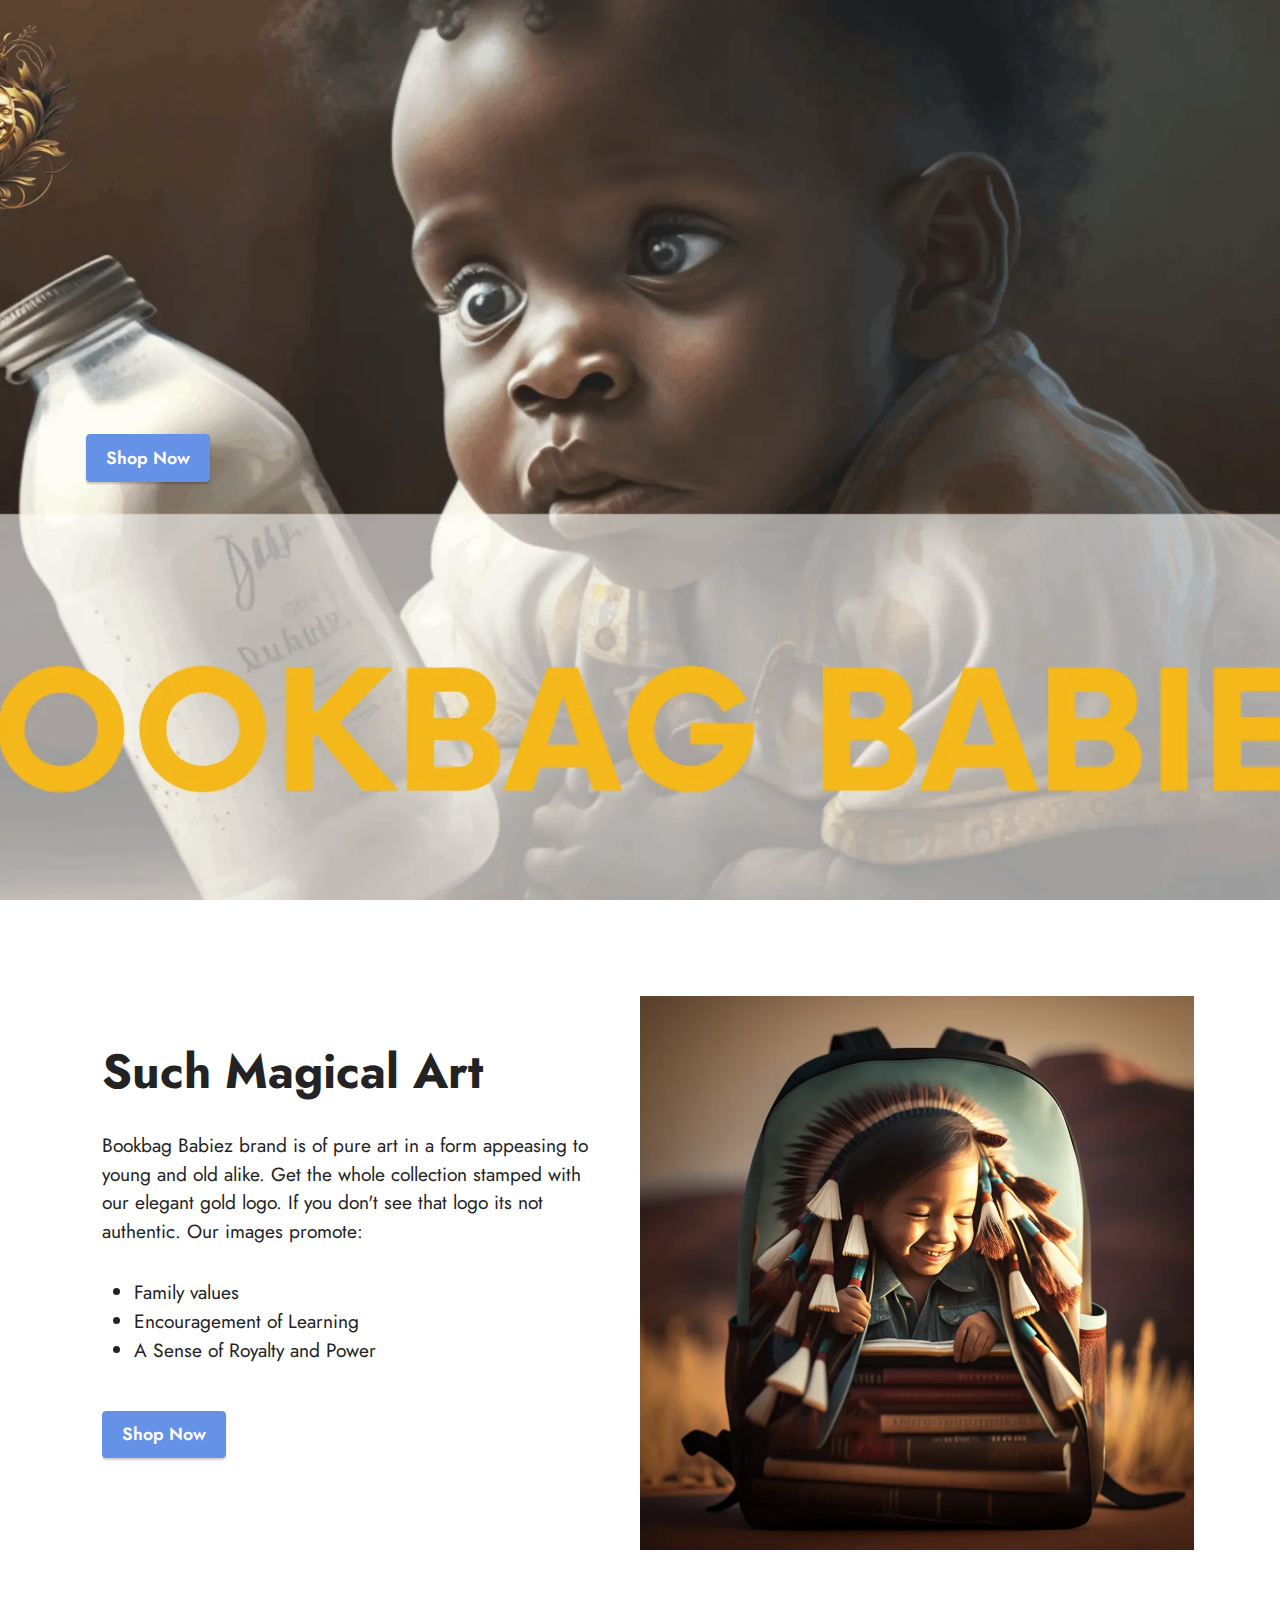
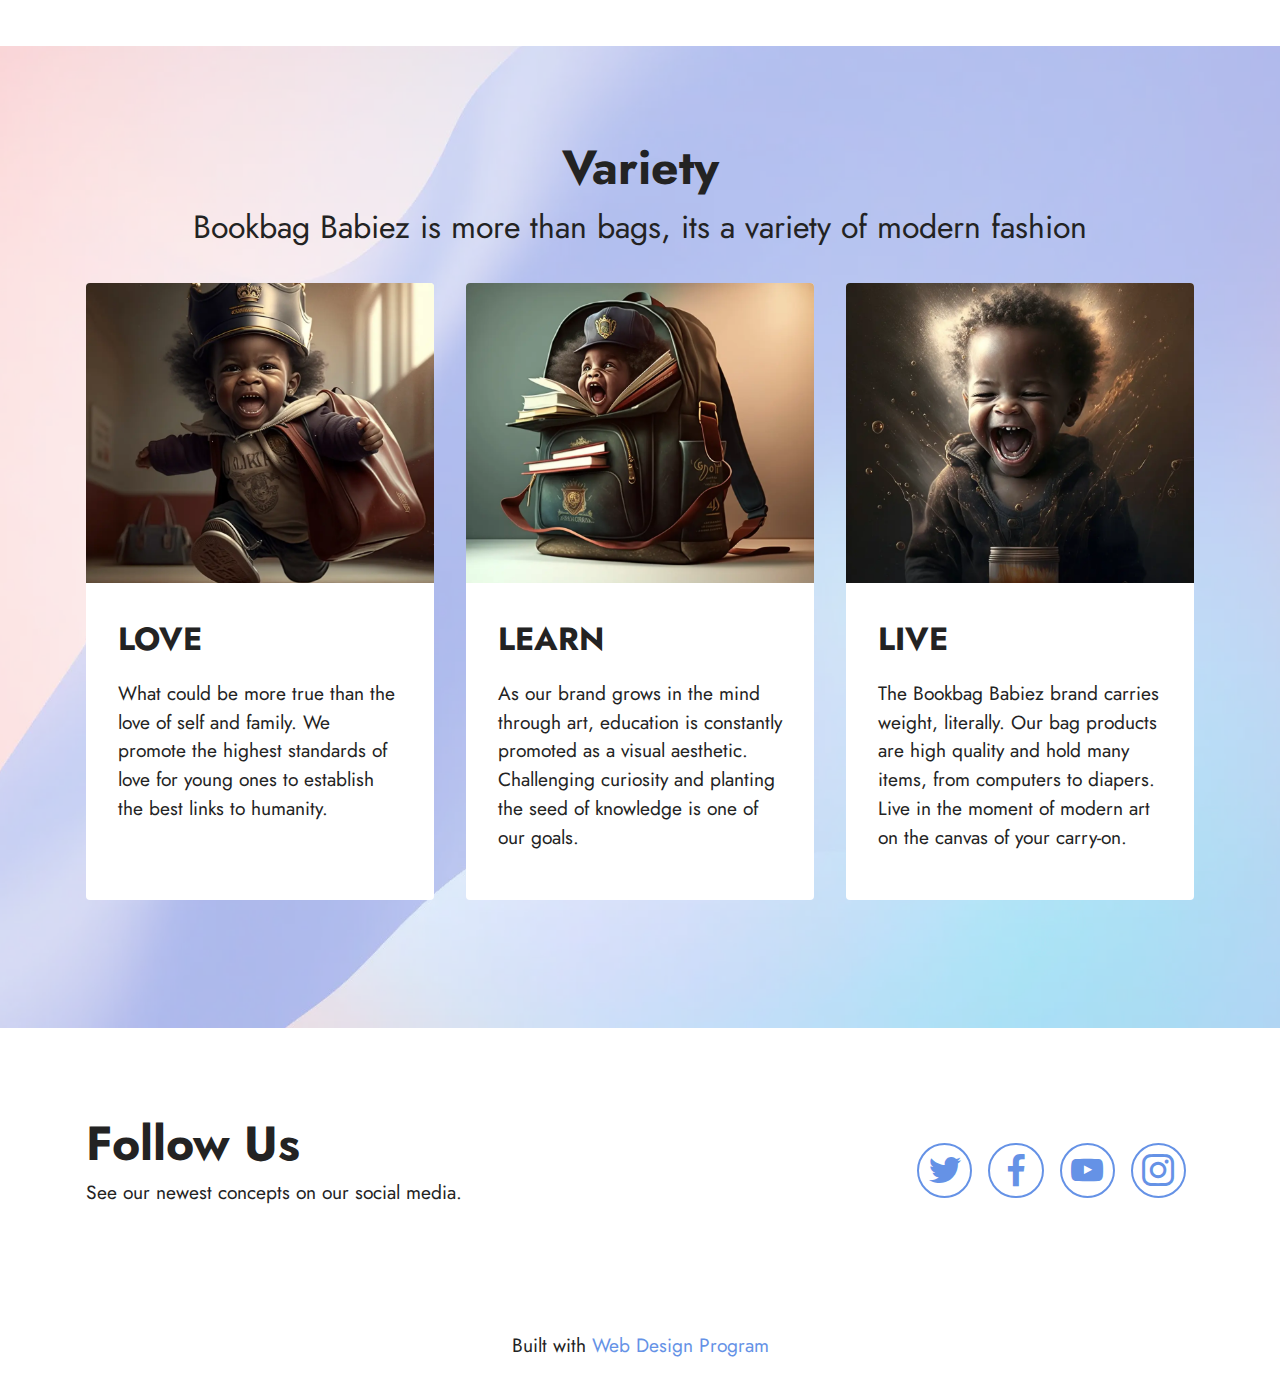
<file: index.html>
<!DOCTYPE html>
<html  >
<head>
  <!-- Site made with Mobirise Website Builder v5.8.0, https://mobirise.com -->
  <meta charset="UTF-8">
  <meta http-equiv="X-UA-Compatible" content="IE=edge">
  <meta name="generator" content="Mobirise v5.8.0, mobirise.com">
  <meta name="viewport" content="width=device-width, initial-scale=1, minimum-scale=1">
  <link rel="shortcut icon" href="assets/images/logo5.png" type="image/x-icon">
  <meta name="description" content="">
  
  
  <title>Home</title>
  <link rel="stylesheet" href="assets/web/assets/mobirise-icons2/mobirise2.css">
  <link rel="stylesheet" href="assets/bootstrap/css/bootstrap.min.css">
  <link rel="stylesheet" href="assets/bootstrap/css/bootstrap-grid.min.css">
  <link rel="stylesheet" href="assets/bootstrap/css/bootstrap-reboot.min.css">
  <link rel="stylesheet" href="assets/socicon/css/styles.css">
  <link rel="stylesheet" href="assets/theme/css/style.css">
  <link rel="preload" href="https://fonts.googleapis.com/css2?family=Jost:ital,wght@0,400;0,700;1,400;1,700&display=swap&display=swap" as="style" onload="this.onload=null;this.rel='stylesheet'">
  <noscript><link rel="stylesheet" href="https://fonts.googleapis.com/css2?family=Jost:ital,wght@0,400;0,700;1,400;1,700&display=swap&display=swap"></noscript>
  <link rel="preload" as="style" href="assets/mobirise/css/mbr-additional.css"><link rel="stylesheet" href="assets/mobirise/css/mbr-additional.css" type="text/css">

  
  
  
</head>
<body>
  
  <section data-bs-version="5.1" class="header1 cid-twE4UhwutR mbr-fullscreen" id="header1-0">

    

    
    <div class="mbr-overlay" style="opacity: 0.1; background-color: rgb(250, 250, 250);"></div>

    <div class="container">
        <div class="row">
            <div class="col-12 col-lg-5">
                <h1 class="mbr-section-title mbr-fonts-style mb-3 display-1"></h1>
                
                <p class="mbr-text mbr-fonts-style display-7"></p>
                <div class="mbr-section-btn mt-3"><a class="btn btn-primary display-4" href="page1.html">Shop Now</a></div>
            </div>
        </div>
    </div>
</section>

<section data-bs-version="5.1" class="features11 cid-twE5de54jB" id="features12-2">

    

    
    
    <div class="container">
        <div class="m-0 row align-items-center">
            <div class="col-12 col-lg">
                <div class="card-wrapper">
                    <div class="card-box">
                        <h4 class="card-title mbr-fonts-style mb-4 display-2">
                            <strong>Such Magical Art&nbsp;</strong></h4>
                        <p class="mbr-text mbr-fonts-style mb-4 display-7">
                            Bookbag Babiez brand is of pure art in a form appeasing to young and old alike. Get the whole collection stamped with our elegant gold logo. If you don't see that logo its not authentic. Our images promote:</p>
                        <div class="mbr-text mbr-fonts-style counter-container display-7">
                            <ul>
                                <li><span style="font-size: 1.2rem;">Family values</span></li><li><span style="font-size: 1.2rem;">Encouragement of Learning</span></li><li><span style="font-size: 1.2rem;">A Sense of Royalty and Power</span><br></li>
                            </ul>
                        </div>
                        <div class="mbr-section-btn mb-4"><a class="btn btn-primary display-4" href="page1.html" target="_blank">Shop Now</a></div>
                    </div>
                </div>
            </div>
            <div class="p-0 col-12 col-lg-6 md-pb">
                <div class="image-wrapper">
                    <a href="page1.html" target="_blank"><img src="assets/images/iminprofit-yasharal-bookbag-4622d7ae-296e-40c0-96cb-7c529f5f2ff5.webp" alt="Mobirise Website Builder"></a>
                </div>
            </div>
        </div>
    </div>
</section>

<section data-bs-version="5.1" class="features4 cid-twE5e54m8p" id="features4-3">
    
    <div class="mbr-overlay"></div>
    <div class="container">
        <div class="mbr-section-head">
            <h4 class="mbr-section-title mbr-fonts-style align-center mb-0 display-2">
                <strong>Variety</strong></h4>
            <h5 class="mbr-section-subtitle mbr-fonts-style align-center mb-0 mt-2 display-5">Bookbag Babiez is more than bags, its a variety of modern fashion</h5>
        </div>
        <div class="row mt-4">
            <div class="item features-image сol-12 col-md-6 col-lg-4">
                <div class="item-wrapper">
                    <div class="item-img">
                        <a href="page1.html" target="_blank"><img src="assets/images/iminprofit-yasharal-a-happy-black-baby-boy-hits-punching-bag-we-eed78cd4-ed41-4a34-b208-27ba9e0f92a5.webp" alt="Mobirise Website Builder" title=""></a>
                    </div>
                    <div class="item-content">
                        <h5 class="item-title mbr-fonts-style display-5"><strong>LOVE</strong></h5>
                        <h6 class="item-subtitle mbr-fonts-style mt-1 display-7"></h6>
                        <p class="mbr-text mbr-fonts-style mt-3 display-7">What could be more true than the love of self and family. We promote the highest standards of love for young ones to establish the best links to humanity.</p>
                    </div>
                    
                </div>
            </div>
            <div class="item features-image сol-12 col-md-6 col-lg-4">
                <div class="item-wrapper">
                    <div class="item-img">
                        <img src="assets/images/iminprofit-yasharal-bookbag-994b2dec-e280-490e-bb97-bd2d7df176b6.webp" alt="Mobirise Website Builder" title="">
                    </div>
                    <div class="item-content">
                        <h5 class="item-title mbr-fonts-style display-5"><strong>LEARN</strong></h5>
                        <h6 class="item-subtitle mbr-fonts-style mt-1 display-7"></h6>
                        <p class="mbr-text mbr-fonts-style mt-3 display-7">As our brand grows in the mind through art, education is constantly promoted as a visual aesthetic. Challenging curiosity and planting the seed of knowledge is one of our goals.</p>
                    </div>
                    
                </div>
            </div>
            <div class="item features-image сol-12 col-md-6 col-lg-4">
                <div class="item-wrapper">
                    <div class="item-img">
                        <img src="assets/images/honey-glazed-bookbag-baby.webp" alt="Mobirise Website Builder" title="">
                    </div>
                    <div class="item-content">
                        <h5 class="item-title mbr-fonts-style display-5"><strong>LIVE</strong></h5>
                        <h6 class="item-subtitle mbr-fonts-style mt-1 display-7"></h6>
                        <p class="mbr-text mbr-fonts-style mt-3 display-7">The Bookbag Babiez brand carries weight, literally. Our bag products are high quality and hold many items, from computers to diapers. Live in the moment of modern art on the canvas of your carry-on.<br></p>
                    </div>
                    
                </div>
            </div>

        </div>
    </div>
</section>

<section data-bs-version="5.1" class="contacts4 cid-twE5utaxtZ" id="contacts4-4">

    

    
    

    <div class="container">
        <div class="row align-items-center justify-content-center">
            <div class="text-content col-12 col-md-6">
                <h2 class="mbr-section-title mbr-fonts-style display-2">
                    <strong>Follow Us</strong>
                </h2>
                <p class="mbr-text mbr-fonts-style display-7">See our newest concepts on our social media.</p>
            </div>
            <div class="icons d-flex align-items-center col-12 col-md-6 justify-content-end mt-md-0 mt-2 flex-wrap">
                <a href="https://twitter.com/bookbagbabiez" target="_blank">
                    <span class="mbr-iconfont mbr-iconfont-social socicon-twitter socicon"></span>
                </a>
                <a href="https://www.facebook.com" target="_blank">
                    <span class="mbr-iconfont mbr-iconfont-social socicon-facebook socicon"></span>
                </a>
                <a href="https://www.youtube.com" target="_blank">
                    <span class="mbr-iconfont mbr-iconfont-social socicon-youtube socicon"></span>
                </a>
                <a href="https://instagram.com/bookbagbabiez" target="_blank">
                    <span class="mbr-iconfont mbr-iconfont-social socicon-instagram socicon"></span>
                </a>
                
                
                
                
                
                
            </div>
        </div>
    </div>
    
</section><section class="display-7" style="padding: 0;align-items: center;justify-content: center;flex-wrap: wrap;    align-content: center;display: flex;position: relative;height: 4rem;"><a href="https://mobiri.se/2960382" style="flex: 1 1;height: 4rem;position: absolute;width: 100%;z-index: 1;"><img alt="" style="height: 4rem;" src="[data-uri]"></a><p style="margin: 0;text-align: center;" class="display-7">Built with &#8204;</p><a style="z-index:1" href="https://mobirise.com/builder/web-design-program.html">Web Design Program</a></section><script src="assets/bootstrap/js/bootstrap.bundle.min.js"></script>  <script src="assets/smoothscroll/smooth-scroll.js"></script>  <script src="assets/ytplayer/index.js"></script>  <script src="assets/sociallikes/social-likes.js"></script>  <script src="assets/theme/js/script.js"></script>  
  
  
</body>
</html>
</file>
<file: assets/web/assets/mobirise-icons2/mobirise2.css>
@font-face {
  font-family: 'Moririse2';
  font-display: swap;
  src:  url('mobirise2.eot?f2bix4');
  src:  url('mobirise2.eot?f2bix4#iefix') format('embedded-opentype'),
    url('mobirise2.ttf?f2bix4') format('truetype'),
    url('mobirise2.woff?f2bix4') format('woff'),
    url('mobirise2.svg?f2bix4#mobirise2') format('svg');
  font-weight: normal;
  font-style: normal;
}

[class^="mobi-"], [class*=" mobi-"] {
  /* use !important to prevent issues with browser extensions that change fonts */
  font-family: 'Moririse2' !important;
  speak: none;
  font-style: normal;
  font-weight: normal;
  font-variant: normal;
  text-transform: none;
  line-height: 1;

  /* Better Font Rendering =========== */
  -webkit-font-smoothing: antialiased;
  -moz-osx-font-smoothing: grayscale;
}

.mobi-mbri-add-submenu:before {
  content: "\e900";
}
.mobi-mbri-alert:before {
  content: "\e901";
}
.mobi-mbri-align-center:before {
  content: "\e902";
}
.mobi-mbri-align-justify:before {
  content: "\e903";
}
.mobi-mbri-align-left:before {
  content: "\e904";
}
.mobi-mbri-align-right:before {
  content: "\e905";
}
.mobi-mbri-android:before {
  content: "\e906";
}
.mobi-mbri-apple:before {
  content: "\e907";
}
.mobi-mbri-arrow-down:before {
  content: "\e908";
}
.mobi-mbri-arrow-next:before {
  content: "\e909";
}
.mobi-mbri-arrow-prev:before {
  content: "\e90a";
}
.mobi-mbri-arrow-up:before {
  content: "\e90b";
}
.mobi-mbri-bold:before {
  content: "\e90c";
}
.mobi-mbri-bookmark:before {
  content: "\e90d";
}
.mobi-mbri-bootstrap:before {
  content: "\e90e";
}
.mobi-mbri-briefcase:before {
  content: "\e90f";
}
.mobi-mbri-browse:before {
  content: "\e910";
}
.mobi-mbri-bulleted-list:before {
  content: "\e911";
}
.mobi-mbri-calendar:before {
  content: "\e912";
}
.mobi-mbri-camera:before {
  content: "\e913";
}
.mobi-mbri-cart-add:before {
  content: "\e914";
}
.mobi-mbri-cart-full:before {
  content: "\e915";
}
.mobi-mbri-cash:before {
  content: "\e916";
}
.mobi-mbri-change-style:before {
  content: "\e917";
}
.mobi-mbri-chat:before {
  content: "\e918";
}
.mobi-mbri-clock:before {
  content: "\e919";
}
.mobi-mbri-close:before {
  content: "\e91a";
}
.mobi-mbri-cloud:before {
  content: "\e91b";
}
.mobi-mbri-code:before {
  content: "\e91c";
}
.mobi-mbri-contact-form:before {
  content: "\e91d";
}
.mobi-mbri-credit-card:before {
  content: "\e91e";
}
.mobi-mbri-cursor-click:before {
  content: "\e91f";
}
.mobi-mbri-cust-feedback:before {
  content: "\e920";
}
.mobi-mbri-database:before {
  content: "\e921";
}
.mobi-mbri-delivery:before {
  content: "\e922";
}
.mobi-mbri-desktop:before {
  content: "\e923";
}
.mobi-mbri-devices:before {
  content: "\e924";
}
.mobi-mbri-down:before {
  content: "\e925";
}
.mobi-mbri-download-2:before {
  content: "\e926";
}
.mobi-mbri-download:before {
  content: "\e927";
}
.mobi-mbri-drag-n-drop-2:before {
  content: "\e928";
}
.mobi-mbri-drag-n-drop:before {
  content: "\e929";
}
.mobi-mbri-edit-2:before {
  content: "\e92a";
}
.mobi-mbri-edit:before {
  content: "\e92b";
}
.mobi-mbri-error:before {
  content: "\e92c";
}
.mobi-mbri-extension:before {
  content: "\e92d";
}
.mobi-mbri-features:before {
  content: "\e92e";
}
.mobi-mbri-file:before {
  content: "\e92f";
}
.mobi-mbri-flag:before {
  content: "\e930";
}
.mobi-mbri-folder:before {
  content: "\e931";
}
.mobi-mbri-gift:before {
  content: "\e932";
}
.mobi-mbri-github:before {
  content: "\e933";
}
.mobi-mbri-globe-2:before {
  content: "\e934";
}
.mobi-mbri-globe:before {
  content: "\e935";
}
.mobi-mbri-growing-chart:before {
  content: "\e936";
}
.mobi-mbri-hearth:before {
  content: "\e937";
}
.mobi-mbri-help:before {
  content: "\e938";
}
.mobi-mbri-home:before {
  content: "\e939";
}
.mobi-mbri-hot-cup:before {
  content: "\e93a";
}
.mobi-mbri-idea:before {
  content: "\e93b";
}
.mobi-mbri-image-gallery:before {
  content: "\e93c";
}
.mobi-mbri-image-slider:before {
  content: "\e93d";
}
.mobi-mbri-info:before {
  content: "\e93e";
}
.mobi-mbri-italic:before {
  content: "\e93f";
}
.mobi-mbri-key:before {
  content: "\e940";
}
.mobi-mbri-laptop:before {
  content: "\e941";
}
.mobi-mbri-layers:before {
  content: "\e942";
}
.mobi-mbri-left-right:before {
  content: "\e943";
}
.mobi-mbri-left:before {
  content: "\e944";
}
.mobi-mbri-letter:before {
  content: "\e945";
}
.mobi-mbri-like:before {
  content: "\e946";
}
.mobi-mbri-link:before {
  content: "\e947";
}
.mobi-mbri-lock:before {
  content: "\e948";
}
.mobi-mbri-login:before {
  content: "\e949";
}
.mobi-mbri-logout:before {
  content: "\e94a";
}
.mobi-mbri-magic-stick:before {
  content: "\e94b";
}
.mobi-mbri-map-pin:before {
  content: "\e94c";
}
.mobi-mbri-menu:before {
  content: "\e94d";
}
.mobi-mbri-mobile-2:before {
  content: "\e94e";
}
.mobi-mbri-mobile-horizontal:before {
  content: "\e94f";
}
.mobi-mbri-mobile:before {
  content: "\e950";
}
.mobi-mbri-mobirise:before {
  content: "\e951";
}
.mobi-mbri-more-horizontal:before {
  content: "\e952";
}
.mobi-mbri-more-vertical:before {
  content: "\e953";
}
.mobi-mbri-music:before {
  content: "\e954";
}
.mobi-mbri-new-file:before {
  content: "\e955";
}
.mobi-mbri-numbered-list:before {
  content: "\e956";
}
.mobi-mbri-opened-folder:before {
  content: "\e957";
}
.mobi-mbri-pages:before {
  content: "\e958";
}
.mobi-mbri-paper-plane:before {
  content: "\e959";
}
.mobi-mbri-paperclip:before {
  content: "\e95a";
}
.mobi-mbri-phone:before {
  content: "\e95b";
}
.mobi-mbri-photo:before {
  content: "\e95c";
}
.mobi-mbri-photos:before {
  content: "\e95d";
}
.mobi-mbri-pin:before {
  content: "\e95e";
}
.mobi-mbri-play:before {
  content: "\e95f";
}
.mobi-mbri-plus:before {
  content: "\e960";
}
.mobi-mbri-preview:before {
  content: "\e961";
}
.mobi-mbri-print:before {
  content: "\e962";
}
.mobi-mbri-protect:before {
  content: "\e963";
}
.mobi-mbri-question:before {
  content: "\e964";
}
.mobi-mbri-quote-left:before {
  content: "\e965";
}
.mobi-mbri-quote-right:before {
  content: "\e966";
}
.mobi-mbri-redo:before {
  content: "\e967";
}
.mobi-mbri-refresh:before {
  content: "\e968";
}
.mobi-mbri-responsive-2:before {
  content: "\e969";
}
.mobi-mbri-responsive:before {
  content: "\e96a";
}
.mobi-mbri-right:before {
  content: "\e96b";
}
.mobi-mbri-rocket:before {
  content: "\e96c";
}
.mobi-mbri-sad-face:before {
  content: "\e96d";
}
.mobi-mbri-sale:before {
  content: "\e96e";
}
.mobi-mbri-save:before {
  content: "\e96f";
}
.mobi-mbri-search:before {
  content: "\e970";
}
.mobi-mbri-setting-2:before {
  content: "\e971";
}
.mobi-mbri-setting-3:before {
  content: "\e972";
}
.mobi-mbri-setting:before {
  content: "\e973";
}
.mobi-mbri-share:before {
  content: "\e974";
}
.mobi-mbri-shopping-bag:before {
  content: "\e975";
}
.mobi-mbri-shopping-basket:before {
  content: "\e976";
}
.mobi-mbri-shopping-cart:before {
  content: "\e977";
}
.mobi-mbri-sites:before {
  content: "\e978";
}
.mobi-mbri-smile-face:before {
  content: "\e979";
}
.mobi-mbri-speed:before {
  content: "\e97a";
}
.mobi-mbri-star:before {
  content: "\e97b";
}
.mobi-mbri-success:before {
  content: "\e97c";
}
.mobi-mbri-sun:before {
  content: "\e97d";
}
.mobi-mbri-sun2:before {
  content: "\e97e";
}
.mobi-mbri-tablet-vertical:before {
  content: "\e97f";
}
.mobi-mbri-tablet:before {
  content: "\e980";
}
.mobi-mbri-target:before {
  content: "\e981";
}
.mobi-mbri-timer:before {
  content: "\e982";
}
.mobi-mbri-to-ftp:before {
  content: "\e983";
}
.mobi-mbri-to-local-drive:before {
  content: "\e984";
}
.mobi-mbri-touch-swipe:before {
  content: "\e985";
}
.mobi-mbri-touch:before {
  content: "\e986";
}
.mobi-mbri-trash:before {
  content: "\e987";
}
.mobi-mbri-underline:before {
  content: "\e988";
}
.mobi-mbri-undo:before {
  content: "\e989";
}
.mobi-mbri-unlink:before {
  content: "\e98a";
}
.mobi-mbri-unlock:before {
  content: "\e98b";
}
.mobi-mbri-up-down:before {
  content: "\e98c";
}
.mobi-mbri-up:before {
  content: "\e98d";
}
.mobi-mbri-update:before {
  content: "\e98e";
}
.mobi-mbri-upload-2:before {
  content: "\e98f";
}
.mobi-mbri-upload:before {
  content: "\e990";
}
.mobi-mbri-user-2:before {
  content: "\e991";
}
.mobi-mbri-user:before {
  content: "\e992";
}
.mobi-mbri-users:before {
  content: "\e993";
}
.mobi-mbri-video-play:before {
  content: "\e994";
}
.mobi-mbri-video:before {
  content: "\e995";
}
.mobi-mbri-watch:before {
  content: "\e996";
}
.mobi-mbri-website-theme-2:before {
  content: "\e997";
}
.mobi-mbri-website-theme:before {
  content: "\e998";
}
.mobi-mbri-wifi:before {
  content: "\e999";
}
.mobi-mbri-windows:before {
  content: "\e99a";
}
.mobi-mbri-zoom-in:before {
  content: "\e99b";
}
.mobi-mbri-zoom-out:before {
  content: "\e99c";
}
</file>
<file: assets/socicon/css/styles.css>
@charset "UTF-8";

@font-face {
  font-family: 'Socicon';
  src:  url('../fonts/socicon.eot');
  src:  url('../fonts/socicon.eot?#iefix') format('embedded-opentype'),
    url('../fonts/socicon.woff2') format('woff2'),
    url('../fonts/socicon.ttf') format('truetype'),
    url('../fonts/socicon.woff') format('woff'),
    url('../fonts/socicon.svg#socicon') format('svg');
  font-weight: normal;
  font-style: normal;
  font-display: swap;
}

[data-icon]:before {
  font-family: "socicon" !important;
  content: attr(data-icon);
  font-style: normal !important;
  font-weight: normal !important;
  font-variant: normal !important;
  text-transform: none !important;
  speak: none;
  line-height: 1;
  -webkit-font-smoothing: antialiased;
  -moz-osx-font-smoothing: grayscale;
}

[class^="socicon-"], [class*=" socicon-"] {
  /* use !important to prevent issues with browser extensions that change fonts */
  font-family: 'Socicon' !important;
  speak: none;
  font-style: normal;
  font-weight: normal;
  font-variant: normal;
  text-transform: none;
  line-height: 1;

  /* Better Font Rendering =========== */
  -webkit-font-smoothing: antialiased;
  -moz-osx-font-smoothing: grayscale;
}

.socicon-eitaa:before {
  content: "\e97c";
}
.socicon-soroush:before {
  content: "\e97d";
}
.socicon-bale:before {
  content: "\e97e";
}
.socicon-zazzle:before {
  content: "\e97b";
}
.socicon-society6:before {
  content: "\e97a";
}
.socicon-redbubble:before {
  content: "\e979";
}
.socicon-avvo:before {
  content: "\e978";
}
.socicon-stitcher:before {
  content: "\e977";
}
.socicon-googlehangouts:before {
  content: "\e974";
}
.socicon-dlive:before {
  content: "\e975";
}
.socicon-vsco:before {
  content: "\e976";
}
.socicon-flipboard:before {
  content: "\e973";
}
.socicon-ubuntu:before {
  content: "\e958";
}
.socicon-artstation:before {
  content: "\e959";
}
.socicon-invision:before {
  content: "\e95a";
}
.socicon-torial:before {
  content: "\e95b";
}
.socicon-collectorz:before {
  content: "\e95c";
}
.socicon-seenthis:before {
  content: "\e95d";
}
.socicon-googleplaymusic:before {
  content: "\e95e";
}
.socicon-debian:before {
  content: "\e95f";
}
.socicon-filmfreeway:before {
  content: "\e960";
}
.socicon-gnome:before {
  content: "\e961";
}
.socicon-itchio:before {
  content: "\e962";
}
.socicon-jamendo:before {
  content: "\e963";
}
.socicon-mix:before {
  content: "\e964";
}
.socicon-sharepoint:before {
  content: "\e965";
}
.socicon-tinder:before {
  content: "\e966";
}
.socicon-windguru:before {
  content: "\e967";
}
.socicon-cdbaby:before {
  content: "\e968";
}
.socicon-elementaryos:before {
  content: "\e969";
}
.socicon-stage32:before {
  content: "\e96a";
}
.socicon-tiktok:before {
  content: "\e96b";
}
.socicon-gitter:before {
  content: "\e96c";
}
.socicon-letterboxd:before {
  content: "\e96d";
}
.socicon-threema:before {
  content: "\e96e";
}
.socicon-splice:before {
  content: "\e96f";
}
.socicon-metapop:before {
  content: "\e970";
}
.socicon-naver:before {
  content: "\e971";
}
.socicon-remote:before {
  content: "\e972";
}
.socicon-internet:before {
  content: "\e957";
}
.socicon-moddb:before {
  content: "\e94b";
}
.socicon-indiedb:before {
  content: "\e94c";
}
.socicon-traxsource:before {
  content: "\e94d";
}
.socicon-gamefor:before {
  content: "\e94e";
}
.socicon-pixiv:before {
  content: "\e94f";
}
.socicon-myanimelist:before {
  content: "\e950";
}
.socicon-blackberry:before {
  content: "\e951";
}
.socicon-wickr:before {
  content: "\e952";
}
.socicon-spip:before {
  content: "\e953";
}
.socicon-napster:before {
  content: "\e954";
}
.socicon-beatport:before {
  content: "\e955";
}
.socicon-hackerone:before {
  content: "\e956";
}
.socicon-hackernews:before {
  content: "\e946";
}
.socicon-smashwords:before {
  content: "\e947";
}
.socicon-kobo:before {
  content: "\e948";
}
.socicon-bookbub:before {
  content: "\e949";
}
.socicon-mailru:before {
  content: "\e94a";
}
.socicon-gitlab:before {
  content: "\e945";
}
.socicon-instructables:before {
  content: "\e944";
}
.socicon-portfolio:before {
  content: "\e943";
}
.socicon-codered:before {
  content: "\e940";
}
.socicon-origin:before {
  content: "\e941";
}
.socicon-nextdoor:before {
  content: "\e942";
}
.socicon-udemy:before {
  content: "\e93f";
}
.socicon-livemaster:before {
  content: "\e93e";
}
.socicon-crunchbase:before {
  content: "\e93b";
}
.socicon-homefy:before {
  content: "\e93c";
}
.socicon-calendly:before {
  content: "\e93d";
}
.socicon-realtor:before {
  content: "\e90f";
}
.socicon-tidal:before {
  content: "\e910";
}
.socicon-qobuz:before {
  content: "\e911";
}
.socicon-natgeo:before {
  content: "\e912";
}
.socicon-mastodon:before {
  content: "\e913";
}
.socicon-unsplash:before {
  content: "\e914";
}
.socicon-homeadvisor:before {
  content: "\e915";
}
.socicon-angieslist:before {
  content: "\e916";
}
.socicon-codepen:before {
  content: "\e917";
}
.socicon-slack:before {
  content: "\e918";
}
.socicon-openaigym:before {
  content: "\e919";
}
.socicon-logmein:before {
  content: "\e91a";
}
.socicon-fiverr:before {
  content: "\e91b";
}
.socicon-gotomeeting:before {
  content: "\e91c";
}
.socicon-aliexpress:before {
  content: "\e91d";
}
.socicon-guru:before {
  content: "\e91e";
}
.socicon-appstore:before {
  content: "\e91f";
}
.socicon-homes:before {
  content: "\e920";
}
.socicon-zoom:before {
  content: "\e921";
}
.socicon-alibaba:before {
  content: "\e922";
}
.socicon-craigslist:before {
  content: "\e923";
}
.socicon-wix:before {
  content: "\e924";
}
.socicon-redfin:before {
  content: "\e925";
}
.socicon-googlecalendar:before {
  content: "\e926";
}
.socicon-shopify:before {
  content: "\e927";
}
.socicon-freelancer:before {
  content: "\e928";
}
.socicon-seedrs:before {
  content: "\e929";
}
.socicon-bing:before {
  content: "\e92a";
}
.socicon-doodle:before {
  content: "\e92b";
}
.socicon-bonanza:before {
  content: "\e92c";
}
.socicon-squarespace:before {
  content: "\e92d";
}
.socicon-toptal:before {
  content: "\e92e";
}
.socicon-gust:before {
  content: "\e92f";
}
.socicon-ask:before {
  content: "\e930";
}
.socicon-trulia:before {
  content: "\e931";
}
.socicon-loomly:before {
  content: "\e932";
}
.socicon-ghost:before {
  content: "\e933";
}
.socicon-upwork:before {
  content: "\e934";
}
.socicon-fundable:before {
  content: "\e935";
}
.socicon-booking:before {
  content: "\e936";
}
.socicon-googlemaps:before {
  content: "\e937";
}
.socicon-zillow:before {
  content: "\e938";
}
.socicon-niconico:before {
  content: "\e939";
}
.socicon-toneden:before {
  content: "\e93a";
}
.socicon-augment:before {
  content: "\e908";
}
.socicon-bitbucket:before {
  content: "\e909";
}
.socicon-fyuse:before {
  content: "\e90a";
}
.socicon-yt-gaming:before {
  content: "\e90b";
}
.socicon-sketchfab:before {
  content: "\e90c";
}
.socicon-mobcrush:before {
  content: "\e90d";
}
.socicon-microsoft:before {
  content: "\e90e";
}
.socicon-pandora:before {
  content: "\e907";
}
.socicon-messenger:before {
  content: "\e906";
}
.socicon-gamewisp:before {
  content: "\e905";
}
.socicon-bloglovin:before {
  content: "\e904";
}
.socicon-tunein:before {
  content: "\e903";
}
.socicon-gamejolt:before {
  content: "\e901";
}
.socicon-trello:before {
  content: "\e902";
}
.socicon-spreadshirt:before {
  content: "\e900";
}
.socicon-500px:before {
  content: "\e000";
}
.socicon-8tracks:before {
  content: "\e001";
}
.socicon-airbnb:before {
  content: "\e002";
}
.socicon-alliance:before {
  content: "\e003";
}
.socicon-amazon:before {
  content: "\e004";
}
.socicon-amplement:before {
  content: "\e005";
}
.socicon-android:before {
  content: "\e006";
}
.socicon-angellist:before {
  content: "\e007";
}
.socicon-apple:before {
  content: "\e008";
}
.socicon-appnet:before {
  content: "\e009";
}
.socicon-baidu:before {
  content: "\e00a";
}
.socicon-bandcamp:before {
  content: "\e00b";
}
.socicon-battlenet:before {
  content: "\e00c";
}
.socicon-mixer:before {
  content: "\e00d";
}
.socicon-bebee:before {
  content: "\e00e";
}
.socicon-bebo:before {
  content: "\e00f";
}
.socicon-behance:before {
  content: "\e010";
}
.socicon-blizzard:before {
  content: "\e011";
}
.socicon-blogger:before {
  content: "\e012";
}
.socicon-buffer:before {
  content: "\e013";
}
.socicon-chrome:before {
  content: "\e014";
}
.socicon-coderwall:before {
  content: "\e015";
}
.socicon-curse:before {
  content: "\e016";
}
.socicon-dailymotion:before {
  content: "\e017";
}
.socicon-deezer:before {
  content: "\e018";
}
.socicon-delicious:before {
  content: "\e019";
}
.socicon-deviantart:before {
  content: "\e01a";
}
.socicon-diablo:before {
  content: "\e01b";
}
.socicon-digg:before {
  content: "\e01c";
}
.socicon-discord:before {
  content: "\e01d";
}
.socicon-disqus:before {
  content: "\e01e";
}
.socicon-douban:before {
  content: "\e01f";
}
.socicon-draugiem:before {
  content: "\e020";
}
.socicon-dribbble:before {
  content: "\e021";
}
.socicon-drupal:before {
  content: "\e022";
}
.socicon-ebay:before {
  content: "\e023";
}
.socicon-ello:before {
  content: "\e024";
}
.socicon-endomodo:before {
  content: "\e025";
}
.socicon-envato:before {
  content: "\e026";
}
.socicon-etsy:before {
  content: "\e027";
}
.socicon-facebook:before {
  content: "\e028";
}
.socicon-feedburner:before {
  content: "\e029";
}
.socicon-filmweb:before {
  content: "\e02a";
}
.socicon-firefox:before {
  content: "\e02b";
}
.socicon-flattr:before {
  content: "\e02c";
}
.socicon-flickr:before {
  content: "\e02d";
}
.socicon-formulr:before {
  content: "\e02e";
}
.socicon-forrst:before {
  content: "\e02f";
}
.socicon-foursquare:before {
  content: "\e030";
}
.socicon-friendfeed:before {
  content: "\e031";
}
.socicon-github:before {
  content: "\e032";
}
.socicon-goodreads:before {
  content: "\e033";
}
.socicon-google:before {
  content: "\e034";
}
.socicon-googlescholar:before {
  content: "\e035";
}
.socicon-googlegroups:before {
  content: "\e036";
}
.socicon-googlephotos:before {
  content: "\e037";
}
.socicon-googleplus:before {
  content: "\e038";
}
.socicon-grooveshark:before {
  content: "\e039";
}
.socicon-hackerrank:before {
  content: "\e03a";
}
.socicon-hearthstone:before {
  content: "\e03b";
}
.socicon-hellocoton:before {
  content: "\e03c";
}
.socicon-heroes:before {
  content: "\e03d";
}
.socicon-smashcast:before {
  content: "\e03e";
}
.socicon-horde:before {
  content: "\e03f";
}
.socicon-houzz:before {
  content: "\e040";
}
.socicon-icq:before {
  content: "\e041";
}
.socicon-identica:before {
  content: "\e042";
}
.socicon-imdb:before {
  content: "\e043";
}
.socicon-instagram:before {
  content: "\e044";
}
.socicon-issuu:before {
  content: "\e045";
}
.socicon-istock:before {
  content: "\e046";
}
.socicon-itunes:before {
  content: "\e047";
}
.socicon-keybase:before {
  content: "\e048";
}
.socicon-lanyrd:before {
  content: "\e049";
}
.socicon-lastfm:before {
  content: "\e04a";
}
.socicon-line:before {
  content: "\e04b";
}
.socicon-linkedin:before {
  content: "\e04c";
}
.socicon-livejournal:before {
  content: "\e04d";
}
.socicon-lyft:before {
  content: "\e04e";
}
.socicon-macos:before {
  content: "\e04f";
}
.socicon-mail:before {
  content: "\e050";
}
.socicon-medium:before {
  content: "\e051";
}
.socicon-meetup:before {
  content: "\e052";
}
.socicon-mixcloud:before {
  content: "\e053";
}
.socicon-modelmayhem:before {
  content: "\e054";
}
.socicon-mumble:before {
  content: "\e055";
}
.socicon-myspace:before {
  content: "\e056";
}
.socicon-newsvine:before {
  content: "\e057";
}
.socicon-nintendo:before {
  content: "\e058";
}
.socicon-npm:before {
  content: "\e059";
}
.socicon-odnoklassniki:before {
  content: "\e05a";
}
.socicon-openid:before {
  content: "\e05b";
}
.socicon-opera:before {
  content: "\e05c";
}
.socicon-outlook:before {
  content: "\e05d";
}
.socicon-overwatch:before {
  content: "\e05e";
}
.socicon-patreon:before {
  content: "\e05f";
}
.socicon-paypal:before {
  content: "\e060";
}
.socicon-periscope:before {
  content: "\e061";
}
.socicon-persona:before {
  content: "\e062";
}
.socicon-pinterest:before {
  content: "\e063";
}
.socicon-play:before {
  content: "\e064";
}
.socicon-player:before {
  content: "\e065";
}
.socicon-playstation:before {
  content: "\e066";
}
.socicon-pocket:before {
  content: "\e067";
}
.socicon-qq:before {
  content: "\e068";
}
.socicon-quora:before {
  content: "\e069";
}
.socicon-raidcall:before {
  content: "\e06a";
}
.socicon-ravelry:before {
  content: "\e06b";
}
.socicon-reddit:before {
  content: "\e06c";
}
.socicon-renren:before {
  content: "\e06d";
}
.socicon-researchgate:before {
  content: "\e06e";
}
.socicon-residentadvisor:before {
  content: "\e06f";
}
.socicon-reverbnation:before {
  content: "\e070";
}
.socicon-rss:before {
  content: "\e071";
}
.socicon-sharethis:before {
  content: "\e072";
}
.socicon-skype:before {
  content: "\e073";
}
.socicon-slideshare:before {
  content: "\e074";
}
.socicon-smugmug:before {
  content: "\e075";
}
.socicon-snapchat:before {
  content: "\e076";
}
.socicon-songkick:before {
  content: "\e077";
}
.socicon-soundcloud:before {
  content: "\e078";
}
.socicon-spotify:before {
  content: "\e079";
}
.socicon-stackexchange:before {
  content: "\e07a";
}
.socicon-stackoverflow:before {
  content: "\e07b";
}
.socicon-starcraft:before {
  content: "\e07c";
}
.socicon-stayfriends:before {
  content: "\e07d";
}
.socicon-steam:before {
  content: "\e07e";
}
.socicon-storehouse:before {
  content: "\e07f";
}
.socicon-strava:before {
  content: "\e080";
}
.socicon-streamjar:before {
  content: "\e081";
}
.socicon-stumbleupon:before {
  content: "\e082";
}
.socicon-swarm:before {
  content: "\e083";
}
.socicon-teamspeak:before {
  content: "\e084";
}
.socicon-teamviewer:before {
  content: "\e085";
}
.socicon-technorati:before {
  content: "\e086";
}
.socicon-telegram:before {
  content: "\e087";
}
.socicon-tripadvisor:before {
  content: "\e088";
}
.socicon-tripit:before {
  content: "\e089";
}
.socicon-triplej:before {
  content: "\e08a";
}
.socicon-tumblr:before {
  content: "\e08b";
}
.socicon-twitch:before {
  content: "\e08c";
}
.socicon-twitter:before {
  content: "\e08d";
}
.socicon-uber:before {
  content: "\e08e";
}
.socicon-ventrilo:before {
  content: "\e08f";
}
.socicon-viadeo:before {
  content: "\e090";
}
.socicon-viber:before {
  content: "\e091";
}
.socicon-viewbug:before {
  content: "\e092";
}
.socicon-vimeo:before {
  content: "\e093";
}
.socicon-vine:before {
  content: "\e094";
}
.socicon-vkontakte:before {
  content: "\e095";
}
.socicon-warcraft:before {
  content: "\e096";
}
.socicon-wechat:before {
  content: "\e097";
}
.socicon-weibo:before {
  content: "\e098";
}
.socicon-whatsapp:before {
  content: "\e099";
}
.socicon-wikipedia:before {
  content: "\e09a";
}
.socicon-windows:before {
  content: "\e09b";
}
.socicon-wordpress:before {
  content: "\e09c";
}
.socicon-wykop:before {
  content: "\e09d";
}
.socicon-xbox:before {
  content: "\e09e";
}
.socicon-xing:before {
  content: "\e09f";
}
.socicon-yahoo:before {
  content: "\e0a0";
}
.socicon-yammer:before {
  content: "\e0a1";
}
.socicon-yandex:before {
  content: "\e0a2";
}
.socicon-yelp:before {
  content: "\e0a3";
}
.socicon-younow:before {
  content: "\e0a4";
}
.socicon-youtube:before {
  content: "\e0a5";
}
.socicon-zapier:before {
  content: "\e0a6";
}
.socicon-zerply:before {
  content: "\e0a7";
}
.socicon-zomato:before {
  content: "\e0a8";
}
.socicon-zynga:before {
  content: "\e0a9";
}
</file>
<file: assets/theme/css/style.css>
@charset "UTF-8";
section {
  background-color: #ffffff;
}

body {
  font-style: normal;
  line-height: 1.5;
  font-weight: 400;
  color: #232323;
  position: relative;
}

button {
  background-color: transparent;
  border-color: transparent;
}

section,
.container,
.container-fluid {
  position: relative;
  word-wrap: break-word;
}

a.mbr-iconfont:hover {
  text-decoration: none;
}

.article .lead p,
.article .lead ul,
.article .lead ol,
.article .lead pre,
.article .lead blockquote {
  margin-bottom: 0;
}

a {
  font-style: normal;
  font-weight: 400;
  cursor: pointer;
}
a, a:hover {
  text-decoration: none;
}

.mbr-section-title {
  font-style: normal;
  line-height: 1.3;
}

.mbr-section-subtitle {
  line-height: 1.3;
}

.mbr-text {
  font-style: normal;
  line-height: 1.7;
}

h1,
h2,
h3,
h4,
h5,
h6,
.display-1,
.display-2,
.display-4,
.display-5,
.display-7,
span,
p,
a {
  line-height: 1;
  word-break: break-word;
  word-wrap: break-word;
  font-weight: 400;
}

b,
strong {
  font-weight: bold;
}

input:-webkit-autofill, input:-webkit-autofill:hover, input:-webkit-autofill:focus, input:-webkit-autofill:active {
  transition-delay: 9999s;
  -webkit-transition-property: background-color, color;
  transition-property: background-color, color;
}

textarea[type=hidden] {
  display: none;
}

section {
  background-position: 50% 50%;
  background-repeat: no-repeat;
  background-size: cover;
}
section .mbr-background-video,
section .mbr-background-video-preview {
  position: absolute;
  bottom: 0;
  left: 0;
  right: 0;
  top: 0;
}

.hidden {
  visibility: hidden;
}

.mbr-z-index20 {
  z-index: 20;
}

/*! Base colors */
.mbr-white {
  color: #ffffff;
}

.mbr-black {
  color: #111111;
}

.mbr-bg-white {
  background-color: #ffffff;
}

.mbr-bg-black {
  background-color: #000000;
}

/*! Text-aligns */
.align-left {
  text-align: left;
}

.align-center {
  text-align: center;
}

.align-right {
  text-align: right;
}

/*! Font-weight  */
.mbr-light {
  font-weight: 300;
}

.mbr-regular {
  font-weight: 400;
}

.mbr-semibold {
  font-weight: 500;
}

.mbr-bold {
  font-weight: 700;
}

/*! Media  */
.media-content {
  flex-basis: 100%;
}

.media-container-row {
  display: flex;
  flex-direction: row;
  flex-wrap: wrap;
  justify-content: center;
  align-content: center;
  align-items: start;
}
.media-container-row .media-size-item {
  width: 400px;
}

.media-container-column {
  display: flex;
  flex-direction: column;
  flex-wrap: wrap;
  justify-content: center;
  align-content: center;
  align-items: stretch;
}
.media-container-column > * {
  width: 100%;
}

@media (min-width: 992px) {
  .media-container-row {
    flex-wrap: nowrap;
  }
}
figure {
  margin-bottom: 0;
  overflow: hidden;
}

figure[mbr-media-size] {
  transition: width 0.1s;
}

img,
iframe {
  display: block;
  width: 100%;
}

.card {
  background-color: transparent;
  border: none;
}

.card-box {
  width: 100%;
}

.card-img {
  text-align: center;
  flex-shrink: 0;
  -webkit-flex-shrink: 0;
}

.media {
  max-width: 100%;
  margin: 0 auto;
}

.mbr-figure {
  align-self: center;
}

.media-container > div {
  max-width: 100%;
}

.mbr-figure img,
.card-img img {
  width: 100%;
}

@media (max-width: 991px) {
  .media-size-item {
    width: auto !important;
  }

  .media {
    width: auto;
  }

  .mbr-figure {
    width: 100% !important;
  }
}
/*! Buttons */
.mbr-section-btn {
  margin-left: -0.6rem;
  margin-right: -0.6rem;
  font-size: 0;
}

.btn {
  font-weight: 600;
  border-width: 1px;
  font-style: normal;
  margin: 0.6rem 0.6rem;
  white-space: normal;
  transition: all 0.2s ease-in-out;
  display: inline-flex;
  align-items: center;
  justify-content: center;
  word-break: break-word;
}

.btn-sm {
  font-weight: 600;
  letter-spacing: 0px;
  transition: all 0.3s ease-in-out;
}

.btn-md {
  font-weight: 600;
  letter-spacing: 0px;
  transition: all 0.3s ease-in-out;
}

.btn-lg {
  font-weight: 600;
  letter-spacing: 0px;
  transition: all 0.3s ease-in-out;
}

.btn-form {
  margin: 0;
}
.btn-form:hover {
  cursor: pointer;
}

nav .mbr-section-btn {
  margin-left: 0rem;
  margin-right: 0rem;
}

/*! Btn icon margin */
.btn .mbr-iconfont,
.btn.btn-sm .mbr-iconfont {
  order: 1;
  cursor: pointer;
  margin-left: 0.5rem;
  vertical-align: sub;
}

.btn.btn-md .mbr-iconfont,
.btn.btn-md .mbr-iconfont {
  margin-left: 0.8rem;
}

.mbr-regular {
  font-weight: 400;
}

.mbr-semibold {
  font-weight: 500;
}

.mbr-bold {
  font-weight: 700;
}

[type=submit] {
  -webkit-appearance: none;
}

/*! Full-screen */
.mbr-fullscreen .mbr-overlay {
  min-height: 100vh;
}

.mbr-fullscreen {
  display: flex;
  display: -moz-flex;
  display: -ms-flex;
  display: -o-flex;
  align-items: center;
  min-height: 100vh;
  padding-top: 3rem;
  padding-bottom: 3rem;
}

/*! Map */
.map {
  height: 25rem;
  position: relative;
}
.map iframe {
  width: 100%;
  height: 100%;
}

/*! Scroll to top arrow */
.mbr-arrow-up {
  bottom: 25px;
  right: 90px;
  position: fixed;
  text-align: right;
  z-index: 5000;
  color: #ffffff;
  font-size: 22px;
}

.mbr-arrow-up a {
  background: rgba(0, 0, 0, 0.2);
  border-radius: 50%;
  color: #fff;
  display: inline-block;
  height: 60px;
  width: 60px;
  border: 2px solid #fff;
  outline-style: none !important;
  position: relative;
  text-decoration: none;
  transition: all 0.3s ease-in-out;
  cursor: pointer;
  text-align: center;
}
.mbr-arrow-up a:hover {
  background-color: rgba(0, 0, 0, 0.4);
}
.mbr-arrow-up a i {
  line-height: 60px;
}

.mbr-arrow-up-icon {
  display: block;
  color: #fff;
}

.mbr-arrow-up-icon::before {
  content: "›";
  display: inline-block;
  font-family: serif;
  font-size: 22px;
  line-height: 1;
  font-style: normal;
  position: relative;
  top: 6px;
  left: -4px;
  transform: rotate(-90deg);
}

/*! Arrow Down */
.mbr-arrow {
  position: absolute;
  bottom: 45px;
  left: 50%;
  width: 60px;
  height: 60px;
  cursor: pointer;
  background-color: rgba(80, 80, 80, 0.5);
  border-radius: 50%;
  transform: translateX(-50%);
}
@media (max-width: 767px) {
  .mbr-arrow {
    display: none;
  }
}
.mbr-arrow > a {
  display: inline-block;
  text-decoration: none;
  outline-style: none;
  -webkit-animation: arrowdown 1.7s ease-in-out infinite;
          animation: arrowdown 1.7s ease-in-out infinite;
  color: #ffffff;
}
.mbr-arrow > a > i {
  position: absolute;
  top: -2px;
  left: 15px;
  font-size: 2rem;
}

#scrollToTop a i::before {
  content: "";
  position: absolute;
  display: block;
  border-bottom: 2.5px solid #fff;
  border-left: 2.5px solid #fff;
  width: 27.8%;
  height: 27.8%;
  left: 50%;
  top: 51%;
  transform: translateY(-30%) translateX(-50%) rotate(135deg);
}

@keyframes arrowdown {
  0% {
    transform: translateY(0px);
  }
  50% {
    transform: translateY(-5px);
  }
  100% {
    transform: translateY(0px);
  }
}
@-webkit-keyframes arrowdown {
  0% {
    transform: translateY(0px);
  }
  50% {
    transform: translateY(-5px);
  }
  100% {
    transform: translateY(0px);
  }
}
@media (max-width: 500px) {
  .mbr-arrow-up {
    left: 0;
    right: 0;
    text-align: center;
  }
}
/*Gradients animation*/
@keyframes gradient-animation {
  from {
    background-position: 0% 100%;
    -webkit-animation-timing-function: ease-in-out;
            animation-timing-function: ease-in-out;
  }
  to {
    background-position: 100% 0%;
    -webkit-animation-timing-function: ease-in-out;
            animation-timing-function: ease-in-out;
  }
}
@-webkit-keyframes gradient-animation {
  from {
    background-position: 0% 100%;
    -webkit-animation-timing-function: ease-in-out;
            animation-timing-function: ease-in-out;
  }
  to {
    background-position: 100% 0%;
    -webkit-animation-timing-function: ease-in-out;
            animation-timing-function: ease-in-out;
  }
}
.bg-gradient {
  background-size: 200% 200%;
  animation: gradient-animation 5s infinite alternate;
  -webkit-animation: gradient-animation 5s infinite alternate;
}

.menu .navbar-brand {
  display: -webkit-flex;
}
.menu .navbar-brand span {
  display: flex;
  display: -webkit-flex;
}
.menu .navbar-brand .navbar-caption-wrap {
  display: -webkit-flex;
}
.menu .navbar-brand .navbar-logo img {
  display: -webkit-flex;
  width: auto;
}
@media (min-width: 768px) and (max-width: 991px) {
  .menu .navbar-toggleable-sm .navbar-nav {
    display: -ms-flexbox;
  }
}
@media (max-width: 991px) {
  .menu .navbar-collapse {
    max-height: 93.5vh;
  }
  .menu .navbar-collapse.show {
    overflow: auto;
  }
}
@media (min-width: 992px) {
  .menu .navbar-nav.nav-dropdown {
    display: -webkit-flex;
  }
  .menu .navbar-toggleable-sm .navbar-collapse {
    display: -webkit-flex !important;
  }
  .menu .collapsed .navbar-collapse {
    max-height: 93.5vh;
  }
  .menu .collapsed .navbar-collapse.show {
    overflow: auto;
  }
}
@media (max-width: 767px) {
  .menu .navbar-collapse {
    max-height: 80vh;
  }
}

.nav-link .mbr-iconfont {
  margin-right: 0.5rem;
}

.navbar {
  display: -webkit-flex;
  -webkit-flex-wrap: wrap;
  -webkit-align-items: center;
  -webkit-justify-content: space-between;
}

.navbar-collapse {
  -webkit-flex-basis: 100%;
  -webkit-flex-grow: 1;
  -webkit-align-items: center;
}

.nav-dropdown .link {
  padding: 0.667em 1.667em !important;
  margin: 0 !important;
}

.nav {
  display: -webkit-flex;
  -webkit-flex-wrap: wrap;
}

.row {
  display: -webkit-flex;
  -webkit-flex-wrap: wrap;
}

.justify-content-center {
  -webkit-justify-content: center;
}

.form-inline {
  display: -webkit-flex;
}

.card-wrapper {
  -webkit-flex: 1;
}

.carousel-control {
  z-index: 10;
  display: -webkit-flex;
}

.carousel-controls {
  display: -webkit-flex;
}

.media {
  display: -webkit-flex;
}

.form-group:focus {
  outline: none;
}

.jq-selectbox__select {
  padding: 7px 0;
  position: relative;
}

.jq-selectbox__dropdown {
  overflow: hidden;
  border-radius: 10px;
  position: absolute;
  top: 100%;
  left: 0 !important;
  width: 100% !important;
}

.jq-selectbox__trigger-arrow {
  right: 0;
  transform: translateY(-50%);
}

.jq-selectbox li {
  padding: 1.07em 0.5em;
}

input[type=range] {
  padding-left: 0 !important;
  padding-right: 0 !important;
}

.modal-dialog,
.modal-content {
  height: 100%;
}

.modal-dialog .carousel-inner {
  height: calc(100vh - 1.75rem);
}
@media (max-width: 575px) {
  .modal-dialog .carousel-inner {
    height: calc(100vh - 1rem);
  }
}

.carousel-item {
  text-align: center;
}

.carousel-item img {
  margin: auto;
}

.navbar-toggler {
  align-self: flex-start;
  padding: 0.25rem 0.75rem;
  font-size: 1.25rem;
  line-height: 1;
  background: transparent;
  border: 1px solid transparent;
  border-radius: 0.25rem;
}

.navbar-toggler:focus,
.navbar-toggler:hover {
  text-decoration: none;
  box-shadow: none;
}

.navbar-toggler-icon {
  display: inline-block;
  width: 1.5em;
  height: 1.5em;
  vertical-align: middle;
  content: "";
  background: no-repeat center center;
  background-size: 100% 100%;
}

.navbar-toggler-left {
  position: absolute;
  left: 1rem;
}

.navbar-toggler-right {
  position: absolute;
  right: 1rem;
}

.card-img {
  width: auto;
}

.menu .navbar.collapsed:not(.beta-menu) {
  flex-direction: column;
}

.carousel-item.active,
.carousel-item-next,
.carousel-item-prev {
  display: flex;
}

.note-air-layout .dropup .dropdown-menu,
.note-air-layout .navbar-fixed-bottom .dropdown .dropdown-menu {
  bottom: initial !important;
}

html,
body {
  height: auto;
  min-height: 100vh;
}

.dropup .dropdown-toggle::after {
  display: none;
}

.form-asterisk {
  font-family: initial;
  position: absolute;
  top: -2px;
  font-weight: normal;
}

.form-control-label {
  position: relative;
  cursor: pointer;
  margin-bottom: 0.357em;
  padding: 0;
}

.alert {
  color: #ffffff;
  border-radius: 0;
  border: 0;
  font-size: 1.1rem;
  line-height: 1.5;
  margin-bottom: 1.875rem;
  padding: 1.25rem;
  position: relative;
  text-align: center;
}
.alert.alert-form::after {
  background-color: inherit;
  bottom: -7px;
  content: "";
  display: block;
  height: 14px;
  left: 50%;
  margin-left: -7px;
  position: absolute;
  transform: rotate(45deg);
  width: 14px;
}

.form-control {
  background-color: #ffffff;
  background-clip: border-box;
  color: #232323;
  line-height: 1rem !important;
  height: auto;
  padding: 0.6rem 1.2rem;
  transition: border-color 0.25s ease 0s;
  border: 1px solid transparent !important;
  border-radius: 4px;
  box-shadow: rgba(0, 0, 0, 0.07) 0px 1px 1px 0px, rgba(0, 0, 0, 0.07) 0px 1px 3px 0px, rgba(0, 0, 0, 0.03) 0px 0px 0px 1px;
}
.form-active .form-control:invalid {
  border-color: red;
}

form .row {
  margin-left: -0.6rem;
  margin-right: -0.6rem;
}
form .row [class*=col] {
  padding-left: 0.6rem;
  padding-right: 0.6rem;
}

form .mbr-section-btn {
  margin: 0;
  padding-left: 0.6rem;
  padding-right: 0.6rem;
}

form .btn {
  display: flex;
  padding: 0.6rem 1.2rem;
  margin: 0;
}

form .form-check-input {
  margin-top: 0.5;
}

textarea.form-control {
  line-height: 1.5rem !important;
}

.form-group {
  margin-bottom: 1.2rem;
}

.form-control,
form .btn {
  min-height: 48px;
}

.gdpr-block label span.textGDPR input[name=gdpr] {
  top: 7px;
}

.form-control:focus {
  box-shadow: none;
}

:focus {
  outline: none;
}

.mbr-overlay {
  background-color: #000;
  bottom: 0;
  left: 0;
  opacity: 0.5;
  position: absolute;
  right: 0;
  top: 0;
  z-index: 0;
  pointer-events: none;
}

blockquote {
  font-style: italic;
  padding: 3rem;
  font-size: 1.09rem;
  position: relative;
  border-left: 3px solid;
}

ul,
ol,
pre,
blockquote {
  margin-bottom: 2.3125rem;
}

.mt-4 {
  margin-top: 2rem !important;
}

.mb-4 {
  margin-bottom: 2rem !important;
}

@media (min-width: 992px) {
  .container {
    padding-left: 16px;
    padding-right: 16px;
  }

  .row {
    margin-left: -16px;
    margin-right: -16px;
  }
  .row > [class*=col] {
    padding-left: 16px;
    padding-right: 16px;
  }
}
@media (min-width: 768px) {
  .container-fluid {
    padding-left: 32px;
    padding-right: 32px;
  }
}
@media (min-width: 768px) and (max-width: 991px) {
  .mbr-container {
    padding-left: 32px;
    padding-right: 32px;
  }
}
@media (max-width: 767px) {
  .mbr-container {
    padding-left: 16px;
    padding-right: 16px;
  }
}
.card-wrapper,
.item-wrapper {
  overflow: hidden;
}

.app-video-wrapper > img {
  opacity: 1;
}

.item {
  position: relative;
}

.dropdown-menu .dropdown-menu {
  left: 100%;
}

.dropdown-item + .dropdown-menu {
  display: none;
}

.dropdown-item:hover + .dropdown-menu,
.dropdown-menu:hover {
  display: block;
}

@media (min-aspect-ratio: 16/9) {
  .mbr-video-foreground {
    height: 300% !important;
    top: -100% !important;
  }
}
@media (max-aspect-ratio: 16/9) {
  .mbr-video-foreground {
    width: 300% !important;
    left: -100% !important;
  }
}.engine {
	position: absolute;
	text-indent: -2400px;
	text-align: center;
	padding: 0;
	top: 0;
	left: -2400px;
}
</file>
<file: assets/mobirise/css/mbr-additional.css>
body {
  font-family: Jost;
}
.display-1 {
  font-family: 'Jost', sans-serif;
  font-size: 4.6rem;
  line-height: 1.1;
}
.display-1 > .mbr-iconfont {
  font-size: 5.75rem;
}
.display-2 {
  font-family: 'Jost', sans-serif;
  font-size: 3rem;
  line-height: 1.1;
}
.display-2 > .mbr-iconfont {
  font-size: 3.75rem;
}
.display-4 {
  font-family: 'Jost', sans-serif;
  font-size: 1.1rem;
  line-height: 1.5;
}
.display-4 > .mbr-iconfont {
  font-size: 1.375rem;
}
.display-5 {
  font-family: 'Jost', sans-serif;
  font-size: 2rem;
  line-height: 1.5;
}
.display-5 > .mbr-iconfont {
  font-size: 2.5rem;
}
.display-7 {
  font-family: 'Jost', sans-serif;
  font-size: 1.2rem;
  line-height: 1.5;
}
.display-7 > .mbr-iconfont {
  font-size: 1.5rem;
}
/* ---- Fluid typography for mobile devices ---- */
/* 1.4 - font scale ratio ( bootstrap == 1.42857 ) */
/* 100vw - current viewport width */
/* (48 - 20)  48 == 48rem == 768px, 20 == 20rem == 320px(minimal supported viewport) */
/* 0.65 - min scale variable, may vary */
@media (max-width: 992px) {
  .display-1 {
    font-size: 3.68rem;
  }
}
@media (max-width: 768px) {
  .display-1 {
    font-size: 3.22rem;
    font-size: calc( 2.26rem + (4.6 - 2.26) * ((100vw - 20rem) / (48 - 20)));
    line-height: calc( 1.1 * (2.26rem + (4.6 - 2.26) * ((100vw - 20rem) / (48 - 20))));
  }
  .display-2 {
    font-size: 2.4rem;
    font-size: calc( 1.7rem + (3 - 1.7) * ((100vw - 20rem) / (48 - 20)));
    line-height: calc( 1.3 * (1.7rem + (3 - 1.7) * ((100vw - 20rem) / (48 - 20))));
  }
  .display-4 {
    font-size: 0.88rem;
    font-size: calc( 1.0350000000000001rem + (1.1 - 1.0350000000000001) * ((100vw - 20rem) / (48 - 20)));
    line-height: calc( 1.4 * (1.0350000000000001rem + (1.1 - 1.0350000000000001) * ((100vw - 20rem) / (48 - 20))));
  }
  .display-5 {
    font-size: 1.6rem;
    font-size: calc( 1.35rem + (2 - 1.35) * ((100vw - 20rem) / (48 - 20)));
    line-height: calc( 1.4 * (1.35rem + (2 - 1.35) * ((100vw - 20rem) / (48 - 20))));
  }
  .display-7 {
    font-size: 0.96rem;
    font-size: calc( 1.07rem + (1.2 - 1.07) * ((100vw - 20rem) / (48 - 20)));
    line-height: calc( 1.4 * (1.07rem + (1.2 - 1.07) * ((100vw - 20rem) / (48 - 20))));
  }
}
/* Buttons */
.btn {
  padding: 0.6rem 1.2rem;
  border-radius: 4px;
}
.btn-sm {
  padding: 0.6rem 1.2rem;
  border-radius: 4px;
}
.btn-md {
  padding: 0.6rem 1.2rem;
  border-radius: 4px;
}
.btn-lg {
  padding: 1rem 2.6rem;
  border-radius: 4px;
}
.bg-primary {
  background-color: #6592e6 !important;
}
.bg-success {
  background-color: #40b0bf !important;
}
.bg-info {
  background-color: #47b5ed !important;
}
.bg-warning {
  background-color: #ffe161 !important;
}
.bg-danger {
  background-color: #ff9966 !important;
}
.btn-primary,
.btn-primary:active {
  background-color: #6592e6 !important;
  border-color: #6592e6 !important;
  color: #ffffff !important;
  box-shadow: 0 2px 2px 0 rgba(0, 0, 0, 0.2);
}
.btn-primary:hover,
.btn-primary:focus,
.btn-primary.focus,
.btn-primary.active {
  color: #ffffff !important;
  background-color: #2260d2 !important;
  border-color: #2260d2 !important;
  box-shadow: 0 2px 5px 0 rgba(0, 0, 0, 0.2);
}
.btn-primary.disabled,
.btn-primary:disabled {
  color: #ffffff !important;
  background-color: #2260d2 !important;
  border-color: #2260d2 !important;
}
.btn-secondary,
.btn-secondary:active {
  background-color: #ff6666 !important;
  border-color: #ff6666 !important;
  color: #ffffff !important;
  box-shadow: 0 2px 2px 0 rgba(0, 0, 0, 0.2);
}
.btn-secondary:hover,
.btn-secondary:focus,
.btn-secondary.focus,
.btn-secondary.active {
  color: #ffffff !important;
  background-color: #ff0f0f !important;
  border-color: #ff0f0f !important;
  box-shadow: 0 2px 5px 0 rgba(0, 0, 0, 0.2);
}
.btn-secondary.disabled,
.btn-secondary:disabled {
  color: #ffffff !important;
  background-color: #ff0f0f !important;
  border-color: #ff0f0f !important;
}
.btn-info,
.btn-info:active {
  background-color: #47b5ed !important;
  border-color: #47b5ed !important;
  color: #ffffff !important;
  box-shadow: 0 2px 2px 0 rgba(0, 0, 0, 0.2);
}
.btn-info:hover,
.btn-info:focus,
.btn-info.focus,
.btn-info.active {
  color: #ffffff !important;
  background-color: #148cca !important;
  border-color: #148cca !important;
  box-shadow: 0 2px 5px 0 rgba(0, 0, 0, 0.2);
}
.btn-info.disabled,
.btn-info:disabled {
  color: #ffffff !important;
  background-color: #148cca !important;
  border-color: #148cca !important;
}
.btn-success,
.btn-success:active {
  background-color: #40b0bf !important;
  border-color: #40b0bf !important;
  color: #ffffff !important;
  box-shadow: 0 2px 2px 0 rgba(0, 0, 0, 0.2);
}
.btn-success:hover,
.btn-success:focus,
.btn-success.focus,
.btn-success.active {
  color: #ffffff !important;
  background-color: #2a747e !important;
  border-color: #2a747e !important;
  box-shadow: 0 2px 5px 0 rgba(0, 0, 0, 0.2);
}
.btn-success.disabled,
.btn-success:disabled {
  color: #ffffff !important;
  background-color: #2a747e !important;
  border-color: #2a747e !important;
}
.btn-warning,
.btn-warning:active {
  background-color: #ffe161 !important;
  border-color: #ffe161 !important;
  color: #614f00 !important;
  box-shadow: 0 2px 2px 0 rgba(0, 0, 0, 0.2);
}
.btn-warning:hover,
.btn-warning:focus,
.btn-warning.focus,
.btn-warning.active {
  color: #0a0800 !important;
  background-color: #ffd10a !important;
  border-color: #ffd10a !important;
  box-shadow: 0 2px 5px 0 rgba(0, 0, 0, 0.2);
}
.btn-warning.disabled,
.btn-warning:disabled {
  color: #614f00 !important;
  background-color: #ffd10a !important;
  border-color: #ffd10a !important;
}
.btn-danger,
.btn-danger:active {
  background-color: #ff9966 !important;
  border-color: #ff9966 !important;
  color: #ffffff !important;
  box-shadow: 0 2px 2px 0 rgba(0, 0, 0, 0.2);
}
.btn-danger:hover,
.btn-danger:focus,
.btn-danger.focus,
.btn-danger.active {
  color: #ffffff !important;
  background-color: #ff5f0f !important;
  border-color: #ff5f0f !important;
  box-shadow: 0 2px 5px 0 rgba(0, 0, 0, 0.2);
}
.btn-danger.disabled,
.btn-danger:disabled {
  color: #ffffff !important;
  background-color: #ff5f0f !important;
  border-color: #ff5f0f !important;
}
.btn-white,
.btn-white:active {
  background-color: #fafafa !important;
  border-color: #fafafa !important;
  color: #7a7a7a !important;
  box-shadow: 0 2px 2px 0 rgba(0, 0, 0, 0.2);
}
.btn-white:hover,
.btn-white:focus,
.btn-white.focus,
.btn-white.active {
  color: #4f4f4f !important;
  background-color: #cfcfcf !important;
  border-color: #cfcfcf !important;
  box-shadow: 0 2px 5px 0 rgba(0, 0, 0, 0.2);
}
.btn-white.disabled,
.btn-white:disabled {
  color: #7a7a7a !important;
  background-color: #cfcfcf !important;
  border-color: #cfcfcf !important;
}
.btn-black,
.btn-black:active {
  background-color: #232323 !important;
  border-color: #232323 !important;
  color: #ffffff !important;
  box-shadow: 0 2px 2px 0 rgba(0, 0, 0, 0.2);
}
.btn-black:hover,
.btn-black:focus,
.btn-black.focus,
.btn-black.active {
  color: #ffffff !important;
  background-color: #000000 !important;
  border-color: #000000 !important;
  box-shadow: 0 2px 5px 0 rgba(0, 0, 0, 0.2);
}
.btn-black.disabled,
.btn-black:disabled {
  color: #ffffff !important;
  background-color: #000000 !important;
  border-color: #000000 !important;
}
.btn-primary-outline,
.btn-primary-outline:active {
  background-color: transparent !important;
  border-color: transparent;
  color: #6592e6;
}
.btn-primary-outline:hover,
.btn-primary-outline:focus,
.btn-primary-outline.focus,
.btn-primary-outline.active {
  color: #2260d2 !important;
  background-color: transparent!important;
  border-color: transparent!important;
  box-shadow: none!important;
}
.btn-primary-outline.disabled,
.btn-primary-outline:disabled {
  color: #ffffff !important;
  background-color: #6592e6 !important;
  border-color: #6592e6 !important;
}
.btn-secondary-outline,
.btn-secondary-outline:active {
  background-color: transparent !important;
  border-color: transparent;
  color: #ff6666;
}
.btn-secondary-outline:hover,
.btn-secondary-outline:focus,
.btn-secondary-outline.focus,
.btn-secondary-outline.active {
  color: #ff0f0f !important;
  background-color: transparent!important;
  border-color: transparent!important;
  box-shadow: none!important;
}
.btn-secondary-outline.disabled,
.btn-secondary-outline:disabled {
  color: #ffffff !important;
  background-color: #ff6666 !important;
  border-color: #ff6666 !important;
}
.btn-info-outline,
.btn-info-outline:active {
  background-color: transparent !important;
  border-color: transparent;
  color: #47b5ed;
}
.btn-info-outline:hover,
.btn-info-outline:focus,
.btn-info-outline.focus,
.btn-info-outline.active {
  color: #148cca !important;
  background-color: transparent!important;
  border-color: transparent!important;
  box-shadow: none!important;
}
.btn-info-outline.disabled,
.btn-info-outline:disabled {
  color: #ffffff !important;
  background-color: #47b5ed !important;
  border-color: #47b5ed !important;
}
.btn-success-outline,
.btn-success-outline:active {
  background-color: transparent !important;
  border-color: transparent;
  color: #40b0bf;
}
.btn-success-outline:hover,
.btn-success-outline:focus,
.btn-success-outline.focus,
.btn-success-outline.active {
  color: #2a747e !important;
  background-color: transparent!important;
  border-color: transparent!important;
  box-shadow: none!important;
}
.btn-success-outline.disabled,
.btn-success-outline:disabled {
  color: #ffffff !important;
  background-color: #40b0bf !important;
  border-color: #40b0bf !important;
}
.btn-warning-outline,
.btn-warning-outline:active {
  background-color: transparent !important;
  border-color: transparent;
  color: #ffe161;
}
.btn-warning-outline:hover,
.btn-warning-outline:focus,
.btn-warning-outline.focus,
.btn-warning-outline.active {
  color: #ffd10a !important;
  background-color: transparent!important;
  border-color: transparent!important;
  box-shadow: none!important;
}
.btn-warning-outline.disabled,
.btn-warning-outline:disabled {
  color: #614f00 !important;
  background-color: #ffe161 !important;
  border-color: #ffe161 !important;
}
.btn-danger-outline,
.btn-danger-outline:active {
  background-color: transparent !important;
  border-color: transparent;
  color: #ff9966;
}
.btn-danger-outline:hover,
.btn-danger-outline:focus,
.btn-danger-outline.focus,
.btn-danger-outline.active {
  color: #ff5f0f !important;
  background-color: transparent!important;
  border-color: transparent!important;
  box-shadow: none!important;
}
.btn-danger-outline.disabled,
.btn-danger-outline:disabled {
  color: #ffffff !important;
  background-color: #ff9966 !important;
  border-color: #ff9966 !important;
}
.btn-black-outline,
.btn-black-outline:active {
  background-color: transparent !important;
  border-color: transparent;
  color: #232323;
}
.btn-black-outline:hover,
.btn-black-outline:focus,
.btn-black-outline.focus,
.btn-black-outline.active {
  color: #000000 !important;
  background-color: transparent!important;
  border-color: transparent!important;
  box-shadow: none!important;
}
.btn-black-outline.disabled,
.btn-black-outline:disabled {
  color: #ffffff !important;
  background-color: #232323 !important;
  border-color: #232323 !important;
}
.btn-white-outline,
.btn-white-outline:active {
  background-color: transparent !important;
  border-color: transparent;
  color: #fafafa;
}
.btn-white-outline:hover,
.btn-white-outline:focus,
.btn-white-outline.focus,
.btn-white-outline.active {
  color: #cfcfcf !important;
  background-color: transparent!important;
  border-color: transparent!important;
  box-shadow: none!important;
}
.btn-white-outline.disabled,
.btn-white-outline:disabled {
  color: #7a7a7a !important;
  background-color: #fafafa !important;
  border-color: #fafafa !important;
}
.text-primary {
  color: #6592e6 !important;
}
.text-secondary {
  color: #ff6666 !important;
}
.text-success {
  color: #40b0bf !important;
}
.text-info {
  color: #47b5ed !important;
}
.text-warning {
  color: #ffe161 !important;
}
.text-danger {
  color: #ff9966 !important;
}
.text-white {
  color: #fafafa !important;
}
.text-black {
  color: #232323 !important;
}
a.text-primary:hover,
a.text-primary:focus,
a.text-primary.active {
  color: #205ac5 !important;
}
a.text-secondary:hover,
a.text-secondary:focus,
a.text-secondary.active {
  color: #ff0000 !important;
}
a.text-success:hover,
a.text-success:focus,
a.text-success.active {
  color: #266a73 !important;
}
a.text-info:hover,
a.text-info:focus,
a.text-info.active {
  color: #1283bc !important;
}
a.text-warning:hover,
a.text-warning:focus,
a.text-warning.active {
  color: #facb00 !important;
}
a.text-danger:hover,
a.text-danger:focus,
a.text-danger.active {
  color: #ff5500 !important;
}
a.text-white:hover,
a.text-white:focus,
a.text-white.active {
  color: #c7c7c7 !important;
}
a.text-black:hover,
a.text-black:focus,
a.text-black.active {
  color: #000000 !important;
}
a[class*="text-"]:not(.nav-link):not(.dropdown-item):not([role]):not(.navbar-caption) {
  position: relative;
  background-image: transparent;
  background-size: 10000px 2px;
  background-repeat: no-repeat;
  background-position: 0px 1.2em;
  background-position: -10000px 1.2em;
}
a[class*="text-"]:not(.nav-link):not(.dropdown-item):not([role]):not(.navbar-caption):hover {
  transition: background-position 2s ease-in-out;
  background-image: linear-gradient(currentColor 50%, currentColor 50%);
  background-position: 0px 1.2em;
}
.nav-tabs .nav-link.active {
  color: #6592e6;
}
.nav-tabs .nav-link:not(.active) {
  color: #232323;
}
.alert-success {
  background-color: #70c770;
}
.alert-info {
  background-color: #47b5ed;
}
.alert-warning {
  background-color: #ffe161;
}
.alert-danger {
  background-color: #ff9966;
}
.mbr-gallery-filter li.active .btn {
  background-color: #6592e6;
  border-color: #6592e6;
  color: #ffffff;
}
.mbr-gallery-filter li.active .btn:focus {
  box-shadow: none;
}
a,
a:hover {
  color: #6592e6;
}
.mbr-plan-header.bg-primary .mbr-plan-subtitle,
.mbr-plan-header.bg-primary .mbr-plan-price-desc {
  color: #ffffff;
}
.mbr-plan-header.bg-success .mbr-plan-subtitle,
.mbr-plan-header.bg-success .mbr-plan-price-desc {
  color: #a0d8df;
}
.mbr-plan-header.bg-info .mbr-plan-subtitle,
.mbr-plan-header.bg-info .mbr-plan-price-desc {
  color: #ffffff;
}
.mbr-plan-header.bg-warning .mbr-plan-subtitle,
.mbr-plan-header.bg-warning .mbr-plan-price-desc {
  color: #ffffff;
}
.mbr-plan-header.bg-danger .mbr-plan-subtitle,
.mbr-plan-header.bg-danger .mbr-plan-price-desc {
  color: #ffffff;
}
/* Scroll to top button*/
.scrollToTop_wraper {
  display: none;
}
.form-control {
  font-family: 'Jost', sans-serif;
  font-size: 1.1rem;
  line-height: 1.5;
  font-weight: 400;
}
.form-control > .mbr-iconfont {
  font-size: 1.375rem;
}
.form-control:hover,
.form-control:focus {
  box-shadow: rgba(0, 0, 0, 0.07) 0px 1px 1px 0px, rgba(0, 0, 0, 0.07) 0px 1px 3px 0px, rgba(0, 0, 0, 0.03) 0px 0px 0px 1px;
  border-color: #6592e6 !important;
}
.form-control:-webkit-input-placeholder {
  font-family: 'Jost', sans-serif;
  font-size: 1.1rem;
  line-height: 1.5;
  font-weight: 400;
}
.form-control:-webkit-input-placeholder > .mbr-iconfont {
  font-size: 1.375rem;
}
blockquote {
  border-color: #6592e6;
}
/* Forms */
.jq-selectbox li:hover,
.jq-selectbox li.selected {
  background-color: #6592e6;
  color: #ffffff;
}
.jq-number__spin {
  transition: 0.25s ease;
}
.jq-number__spin:hover {
  border-color: #6592e6;
}
.jq-selectbox .jq-selectbox__trigger-arrow,
.jq-number__spin.minus:after,
.jq-number__spin.plus:after {
  transition: 0.4s;
  border-top-color: #353535;
  border-bottom-color: #353535;
}
.jq-selectbox:hover .jq-selectbox__trigger-arrow,
.jq-number__spin.minus:hover:after,
.jq-number__spin.plus:hover:after {
  border-top-color: #6592e6;
  border-bottom-color: #6592e6;
}
.xdsoft_datetimepicker .xdsoft_calendar td.xdsoft_default,
.xdsoft_datetimepicker .xdsoft_calendar td.xdsoft_current,
.xdsoft_datetimepicker .xdsoft_timepicker .xdsoft_time_box > div > div.xdsoft_current {
  color: #ffffff !important;
  background-color: #6592e6 !important;
  box-shadow: none !important;
}
.xdsoft_datetimepicker .xdsoft_calendar td:hover,
.xdsoft_datetimepicker .xdsoft_timepicker .xdsoft_time_box > div > div:hover {
  color: #000000 !important;
  background: #ff6666 !important;
  box-shadow: none !important;
}
.lazy-bg {
  background-image: none !important;
}
.lazy-placeholder:not(section),
.lazy-none {
  display: block;
  position: relative;
  padding-bottom: 56.25%;
  width: 100%;
  height: auto;
}
iframe.lazy-placeholder,
.lazy-placeholder:after {
  content: '';
  position: absolute;
  width: 200px;
  height: 200px;
  background: transparent no-repeat center;
  background-size: contain;
  top: 50%;
  left: 50%;
  transform: translateX(-50%) translateY(-50%);
  background-image: url("data:image/svg+xml;charset=UTF-8,%3csvg width='32' height='32' viewBox='0 0 64 64' xmlns='http://www.w3.org/2000/svg' stroke='%236592e6' %3e%3cg fill='none' fill-rule='evenodd'%3e%3cg transform='translate(16 16)' stroke-width='2'%3e%3ccircle stroke-opacity='.5' cx='16' cy='16' r='16'/%3e%3cpath d='M32 16c0-9.94-8.06-16-16-16'%3e%3canimateTransform attributeName='transform' type='rotate' from='0 16 16' to='360 16 16' dur='1s' repeatCount='indefinite'/%3e%3c/path%3e%3c/g%3e%3c/g%3e%3c/svg%3e");
}
section.lazy-placeholder:after {
  opacity: 0.5;
}
body {
  overflow-x: hidden;
}
a {
  transition: color 0.6s;
}
.cid-twE4UhwutR {
  background-image: url("../../../assets/images/bookbag-babiez-website-cover-2000x1127.webp");
}
.cid-twE4UhwutR .mbr-fallback-image.disabled {
  display: none;
}
.cid-twE4UhwutR .mbr-fallback-image {
  display: block;
  background-size: cover;
  background-position: center center;
  width: 100%;
  height: 100%;
  position: absolute;
  top: 0;
}
.cid-twE4UhwutR .mbr-section-title {
  color: #ffe161;
}
.cid-twE5de54jB {
  padding-top: 6rem;
  padding-bottom: 6rem;
  background-color: #ffffff;
}
.cid-twE5de54jB .mbr-fallback-image.disabled {
  display: none;
}
.cid-twE5de54jB .mbr-fallback-image {
  display: block;
  background-size: cover;
  background-position: center center;
  width: 100%;
  height: 100%;
  position: absolute;
  top: 0;
}
.cid-twE5de54jB .card-wrapper {
  padding-right: 2rem;
}
@media (max-width: 992px) {
  .cid-twE5de54jB .card {
    margin-bottom: 2rem!important;
  }
  .cid-twE5de54jB .card-wrapper {
    padding: 0 1rem;
  }
}
@media (max-width: 767px) {
  .cid-twE5de54jB .link-wrap {
    align-items: center;
  }
}
.cid-twE5de54jB .image-wrapper img {
  width: 100%;
  object-fit: cover;
}
.cid-twE5e54m8p {
  padding-top: 6rem;
  padding-bottom: 6rem;
  background-image: url("../../../assets/images/background3.webp");
}
.cid-twE5e54m8p .mbr-overlay {
  background: #fafafa;
  opacity: 0.6;
}
.cid-twE5e54m8p img,
.cid-twE5e54m8p .item-img {
  width: 100%;
  height: 100%;
  height: 300px;
  object-fit: cover;
}
.cid-twE5e54m8p .item:focus,
.cid-twE5e54m8p span:focus {
  outline: none;
}
.cid-twE5e54m8p .item {
  cursor: pointer;
  margin-bottom: 2rem;
}
.cid-twE5e54m8p .item-wrapper {
  position: relative;
  border-radius: 4px;
  background: #ffffff;
  height: 100%;
  display: flex;
  flex-flow: column nowrap;
}
@media (min-width: 992px) {
  .cid-twE5e54m8p .item-wrapper .item-content {
    padding: 2rem;
  }
}
@media (max-width: 991px) {
  .cid-twE5e54m8p .item-wrapper .item-content {
    padding: 1rem;
  }
}
.cid-twE5e54m8p .mbr-section-btn {
  margin-top: auto !important;
}
.cid-twE5e54m8p .mbr-section-title {
  color: #232323;
}
.cid-twE5e54m8p .mbr-text,
.cid-twE5e54m8p .mbr-section-btn {
  text-align: left;
}
.cid-twE5e54m8p .item-title {
  text-align: left;
}
.cid-twE5e54m8p .item-subtitle {
  text-align: left;
  color: #bbbbbb;
}
.cid-twE5utaxtZ {
  padding-top: 90px;
  padding-bottom: 90px;
  background-color: #ffffff;
}
.cid-twE5utaxtZ .mbr-fallback-image.disabled {
  display: none;
}
.cid-twE5utaxtZ .mbr-fallback-image {
  display: block;
  background-size: cover;
  background-position: center center;
  width: 100%;
  height: 100%;
  position: absolute;
  top: 0;
}
.cid-twE5utaxtZ .media-container-row {
  justify-content: space-between;
}
.cid-twE5utaxtZ .text-content {
  max-width: 50%;
}
@media (max-width: 768px) {
  .cid-twE5utaxtZ .text-content {
    max-width: none;
  }
}
.cid-twE5utaxtZ .mbr-iconfont-social {
  margin: 0.5rem;
  font-size: 32px;
  display: flex;
  border-radius: 50%;
  text-align: center;
  color: #6592e6;
  border: 2px solid #6592e6;
  justify-content: center;
  align-content: center;
  transition: all 0.3s;
}
.cid-twE5utaxtZ .mbr-iconfont-social:before {
  padding: 0.6rem;
}
.cid-twE5utaxtZ .mbr-iconfont-social:hover {
  background-color: #6592e6;
  color: #ffffff;
}
@media (max-width: 768px) {
  .cid-twE5utaxtZ .icons {
    justify-content: center !important;
  }
  .cid-twE5utaxtZ .text-content * {
    text-align: center;
  }
}
</file>
